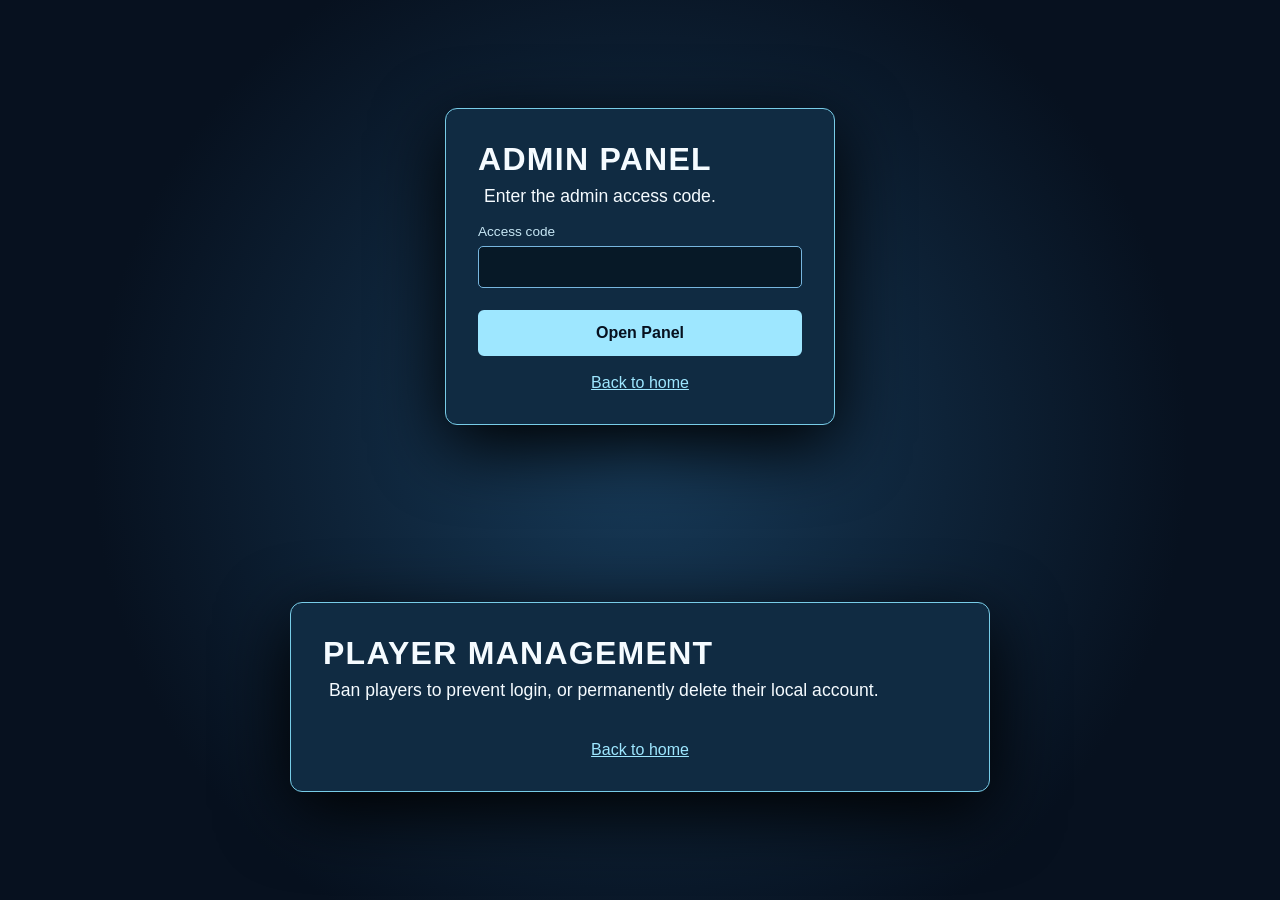
<file: admin.html>
<!doctype html>
<html lang="en">
  <head>
    <meta charset="UTF-8" />
    <meta name="viewport" content="width=device-width, initial-scale=1.0" />
    <title>Admin Panel — Dead Shot Rivals</title>
    <link rel="stylesheet" href="style.css" />
  </head>
  <body class="account-page">
    <main id="admin-login" class="account-card">
      <h1>Admin Panel</h1>
      <p>Enter the admin access code.</p>
      <form id="admin-form">
        <label>Access code<input id="admin-code" type="password" required autocomplete="off" /></label>
        <p id="admin-message" aria-live="polite"></p>
        <button type="submit">Open Panel</button>
      </form>
      <a class="back-link" href="index.html">Back to home</a>
    </main>
    <main id="admin-panel" class="account-card admin-card hidden">
      <h1>Player Management</h1>
      <p>Ban players to prevent login, or permanently delete their local account.</p>
      <div id="player-list"></div>
      <a class="back-link" href="index.html">Back to home</a>
    </main>
    <script src="admin.js"></script>
  </body>
</html>
</file>
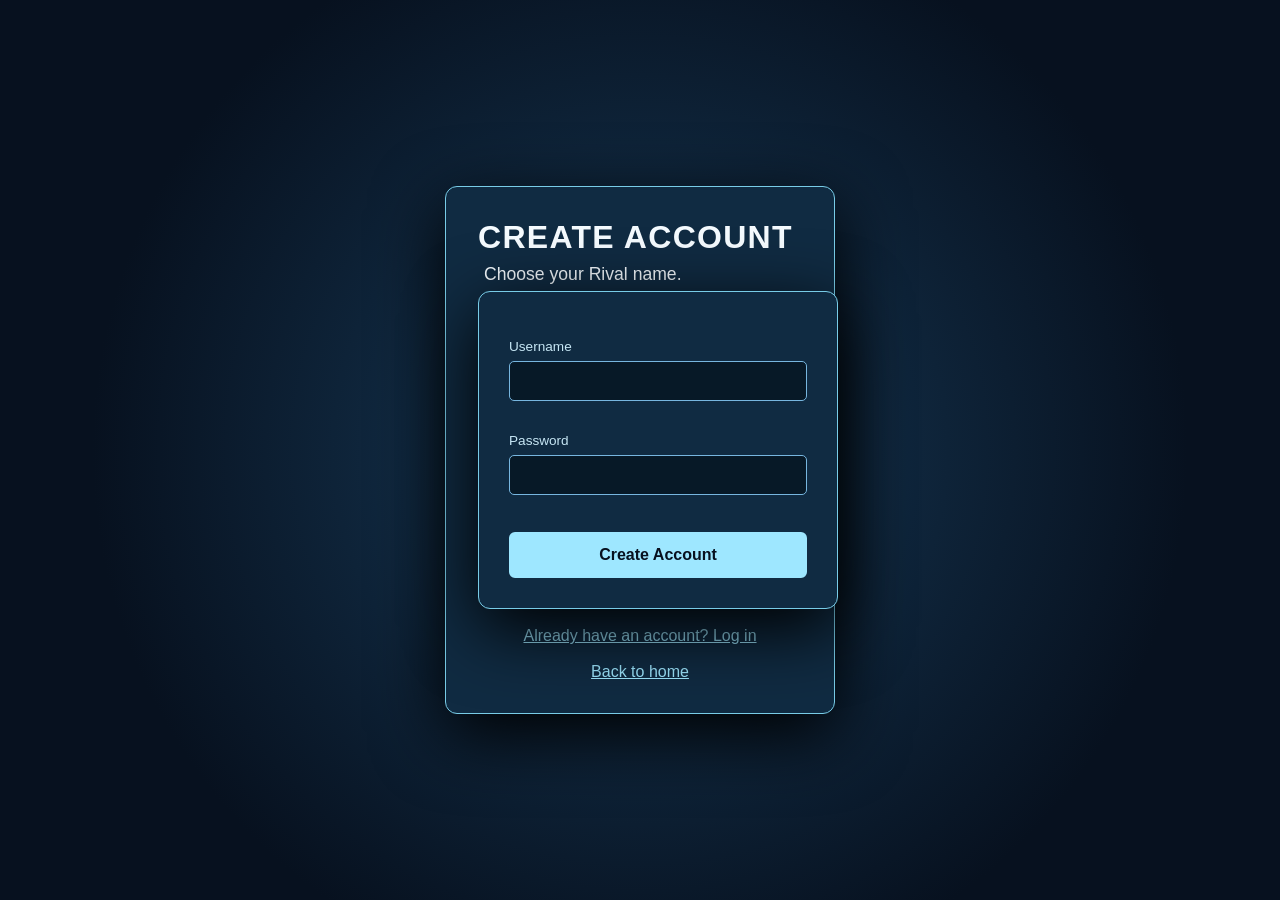
<file: create-account.html>
<!doctype html>
<html lang="en">
  <head>
    <meta charset="UTF-8" />
    <meta name="viewport" content="width=device-width, initial-scale=1.0" />
    <title>Create Account — Dead Shot Rivals</title>
    <link rel="stylesheet" href="style.css" />
  </head>
  <body class="account-page" data-mode="signup">
    <main class="account-card">
      <h1>Create Account</h1>
      <p>Choose your Rival name.</p>
      <form id="account-form">
        <label>Username<input id="username" required minlength="3" maxlength="16" autocomplete="username" /></label>
        <label>Password<input id="password" type="password" required minlength="4" autocomplete="new-password" /></label>
        <p id="form-message" aria-live="polite"></p>
        <button type="submit">Create Account</button>
      </form>
      <a class="back-link" href="login.html">Already have an account? Log in</a>
      <a class="back-link" href="index.html">Back to home</a>
    </main>
    <script src="account.js"></script>
  </body>
</html>
</file>
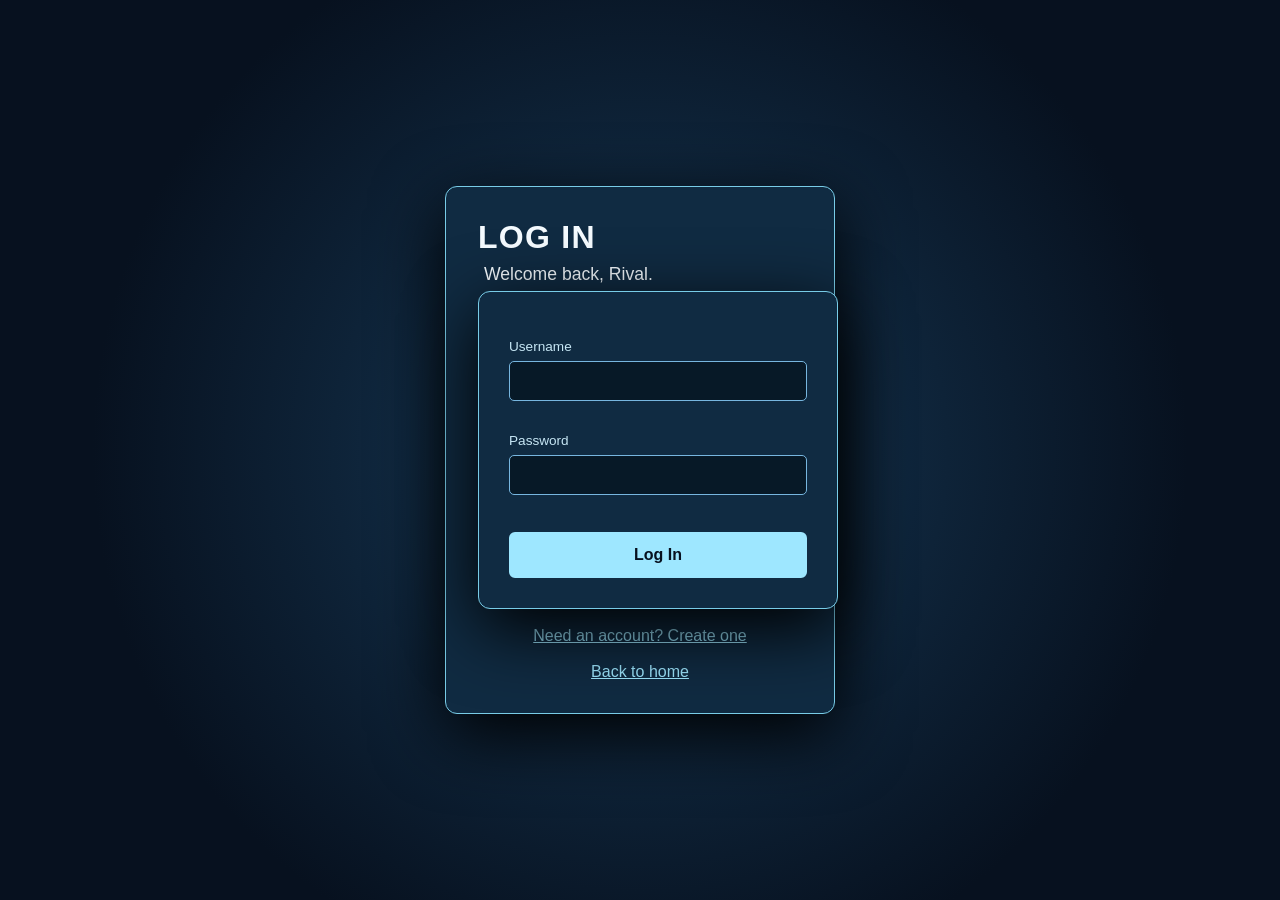
<file: login.html>
<!doctype html>
<html lang="en">
  <head>
    <meta charset="UTF-8" />
    <meta name="viewport" content="width=device-width, initial-scale=1.0" />
    <title>Log In — Dead Shot Rivals</title>
    <link rel="stylesheet" href="style.css" />
  </head>
  <body class="account-page" data-mode="login">
    <main class="account-card">
      <h1>Log In</h1>
      <p>Welcome back, Rival.</p>
      <form id="account-form">
        <label>Username<input id="username" required minlength="3" maxlength="16" autocomplete="username" /></label>
        <label>Password<input id="password" type="password" required minlength="4" autocomplete="current-password" /></label>
        <p id="form-message" aria-live="polite"></p>
        <button type="submit">Log In</button>
      </form>
      <a class="back-link" href="create-account.html">Need an account? Create one</a>
      <a class="back-link" href="index.html">Back to home</a>
    </main>
    <script src="account.js"></script>
  </body>
</html>
</file>
<file: style.css>
* { box-sizing: border-box; }
html, body { margin: 0; height: 100%; overflow: hidden; background: #07111f; font-family: Arial, sans-serif; }
canvas { display: block; }
#start-screen { position: fixed; inset: 0; z-index: 2; display: grid; place-content: center; text-align: center; color: #f5fbff; background: radial-gradient(circle at center, #173a58, #07111f 70%); }
h1 { margin: 0 0 12px; font-size: clamp(2.5rem, 8vw, 5rem); letter-spacing: .08em; text-transform: uppercase; }
p { margin: 6px; font-size: 1.1rem; }
.help { color: #b7c9d9; font-size: .9rem; }
button { margin: 22px auto 0; border: 2px solid #9ee7ff; border-radius: 6px; padding: 12px 32px; color: #07111f; background: #9ee7ff; font-size: 1rem; font-weight: bold; cursor: pointer; }
button:hover { background: #fff; }
.button-link { display: inline-block; border: 2px solid #9ee7ff; border-radius: 6px; padding: 12px 20px; color: #07111f; background: #9ee7ff; font-size: 1rem; font-weight: bold; text-decoration: none; }
.button-link:hover { background: #fff; }
.play-button { display: block; }
#account-actions { display: flex; justify-content: center; gap: 10px; margin-top: 16px; }
#account-actions.hidden, #account-status.hidden { display: none; }
#account-actions button { margin: 0; }
.outline-button { color: #dff7ff; background: transparent; }
#account-status { min-height: 1.2em; margin-top: 18px; color: #b7c9d9; font-size: .9rem; }
#account-modal { position: fixed; inset: 0; z-index: 3; display: grid; place-items: center; background: rgba(2, 10, 18, .8); }
#account-modal.hidden { display: none; }
#account-form { position: relative; width: min(90vw, 360px); padding: 30px; border: 1px solid #78cce7; border-radius: 12px; color: #edfaff; background: #102b42; box-shadow: 0 20px 70px #000; }
#account-form h2 { margin: 0 0 22px; }
#account-form label { display: grid; gap: 7px; text-align: left; font-size: .85rem; color: #c6e6f4; }
#account-form input { margin-bottom: 15px; padding: 10px; border: 1px solid #77b6df; border-radius: 5px; color: white; background: #071927; font-size: 1rem; }
#account-form button[type="submit"] { display: block; width: 100%; margin-top: 8px; }
#close-modal { position: absolute; top: 8px; right: 12px; margin: 0; padding: 0; border: 0; color: #c6e6f4; background: transparent; font-size: 2rem; }
.text-button { display: block; margin: 14px auto 0; padding: 0; border: 0; color: #9ee7ff; background: transparent; font-size: .85rem; font-weight: normal; }
#form-message { min-height: 1.1em; margin: 0; color: #ffbf9f; font-size: .85rem; }
.account-page { display: grid; min-height: 100%; place-items: center; padding: 20px; color: #f5fbff; background: radial-gradient(circle at center, #173a58, #07111f 70%); }
.account-card { width: min(92vw, 390px); padding: 32px; border: 1px solid #78cce7; border-radius: 12px; background: #102b42; box-shadow: 0 20px 70px #000; }
.account-card h1 { margin: 0 0 8px; font-size: 2rem; letter-spacing: .04em; }
.account-card label { display: grid; gap: 7px; margin-top: 17px; color: #c6e6f4; font-size: .85rem; }
.account-card input { padding: 11px; border: 1px solid #77b6df; border-radius: 5px; color: white; background: #071927; font-size: 1rem; }
.account-card button { display: block; width: 100%; margin-top: 22px; }
.back-link { display: block; margin-top: 18px; color: #9ee7ff; text-align: center; }
.admin-link { display: block; margin-top: 20px; color: #9ee7ff; font-size: .8rem; }
.admin-card { width: min(94vw, 700px); }
.lobby-card { width: min(92vw, 460px); text-align: center; }
.lobby-card h2 { margin: 5px 0 16px; color: #9ee7ff; font-size: 2.4rem; letter-spacing: .15em; }
.eyebrow { color: #9ee7ff; font-size: .72rem; font-weight: bold; letter-spacing: .18em; }
#lobby-actions button { width: 100%; }
.divider { margin: 24px 0 8px; color: #b7c9d9; font-size: .8rem; }
#join-room-form label { display: grid; gap: 7px; text-align: left; color: #c6e6f4; font-size: .85rem; }
#join-room-form input { padding: 11px; border: 1px solid #77b6df; border-radius: 5px; color: white; background: #071927; font-size: 1rem; text-transform: uppercase; }
#room-status { color: #b7c9d9; }
.player-slot { margin: 9px 0; padding: 11px; border: 1px solid #3f6680; border-radius: 6px; text-align: left; background: #0b2234; }
.muted { color: #90a1ab; }
.status-dot { display: inline-block; width: 8px; height: 8px; margin-right: 8px; border-radius: 50%; background: #61e8a4; }
.muted .status-dot { background: #61717c; }
.lobby-note { margin-top: 24px; color: #91a7b5; font-size: .75rem; }
#player-list { display: grid; gap: 10px; margin-top: 22px; }
.player-row { display: flex; align-items: center; justify-content: space-between; gap: 12px; padding: 12px; border: 1px solid #3f6680; border-radius: 7px; background: #0b2234; }
.player-row p { margin: 0; text-align: left; }
.player-row small { color: #b7c9d9; }
.player-actions { display: flex; gap: 7px; }
.player-actions button { width: auto; margin: 0; padding: 7px 10px; font-size: .78rem; }
.danger-button { border-color: #ff8878; color: white; background: #9e3028; }
#crosshair { position: fixed; z-index: 1; top: 50%; left: 50%; transform: translate(-50%, -50%); color: white; font: 32px/1 monospace; text-shadow: 0 0 4px #000; pointer-events: none; }
#hud { position: fixed; z-index: 1; left: 20px; bottom: 18px; color: #dff7ff; font-size: .85rem; text-shadow: 0 1px 2px #000; pointer-events: none; }
#player-bar { position: fixed; z-index: 4; top: 16px; right: 18px; display: flex; align-items: center; gap: 10px; padding: 9px 12px; border: 1px solid #78cce7; border-radius: 7px; color: #effaff; background: rgba(7, 25, 39, .85); box-shadow: 0 4px 15px rgba(0, 0, 0, .35); }
#logout-button { margin: 0; padding: 6px 9px; border-width: 1px; color: #dff7ff; background: transparent; font-size: .75rem; }
</file>
